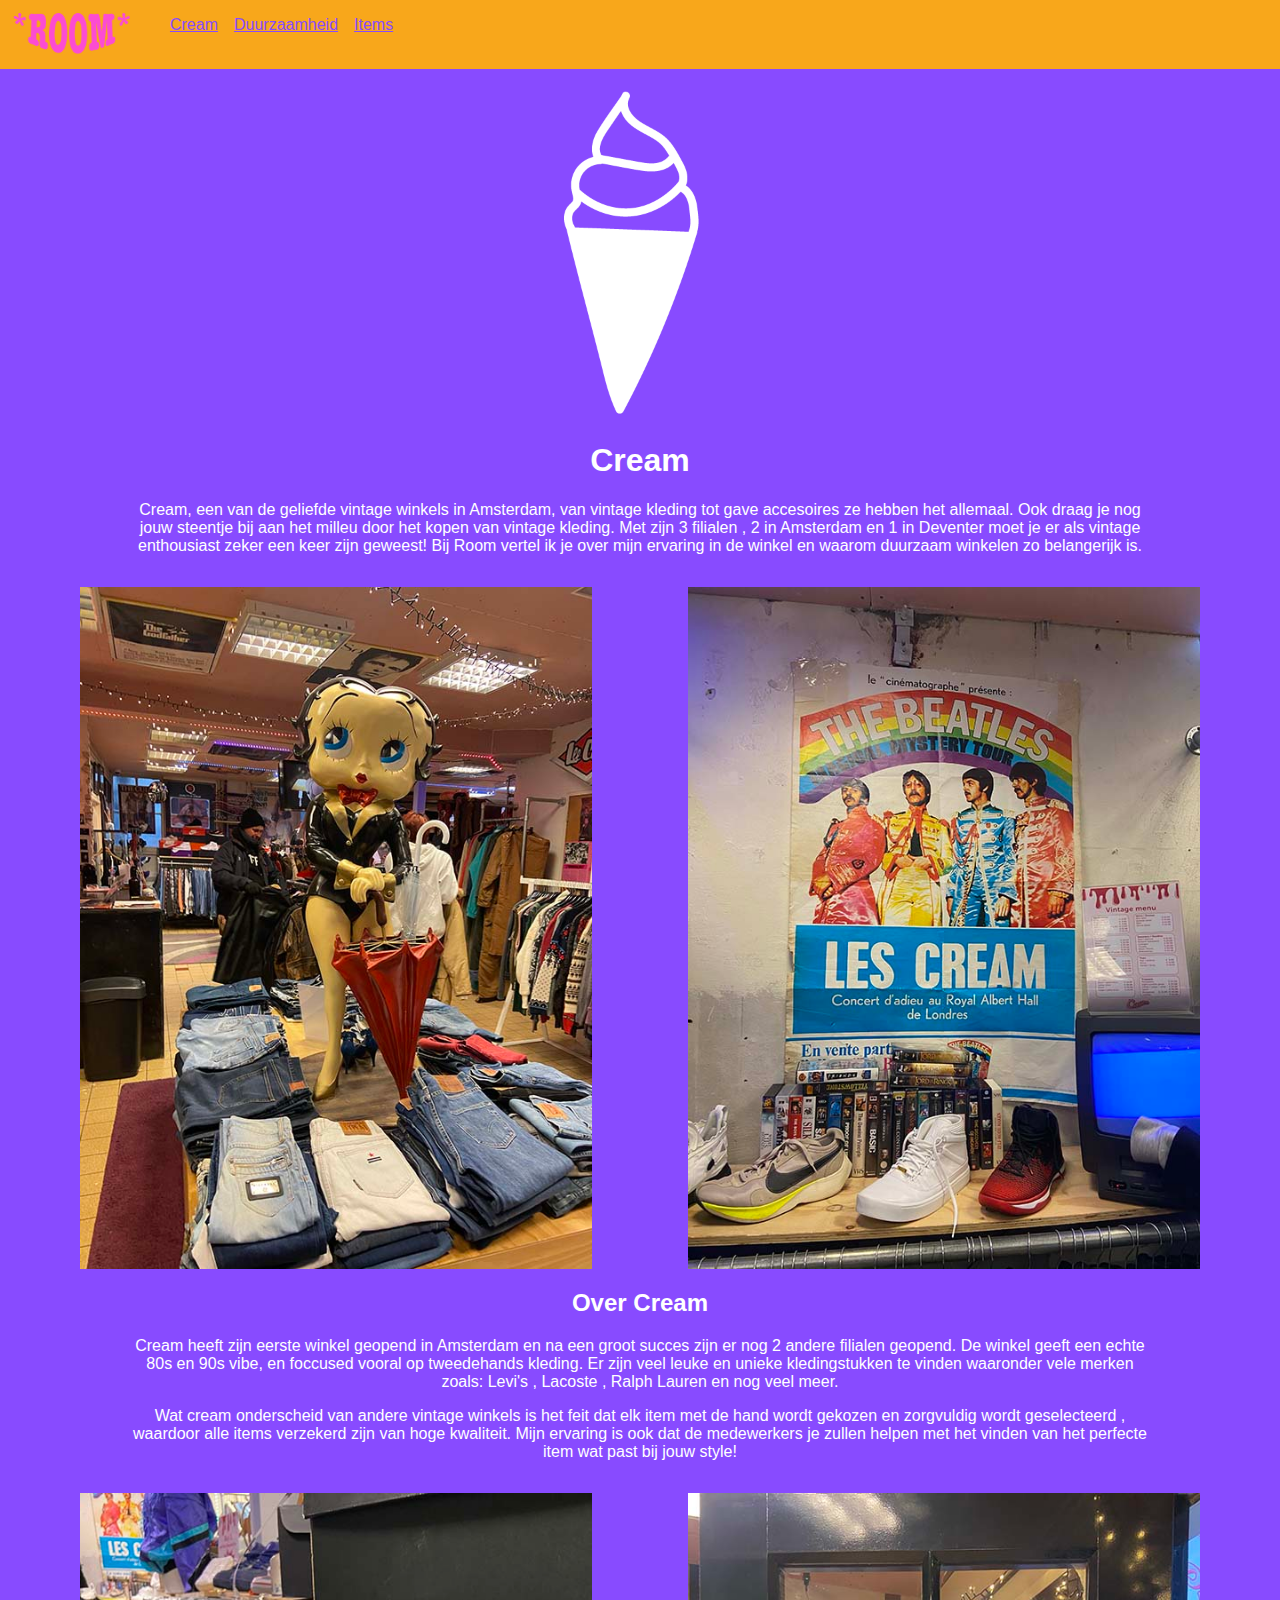
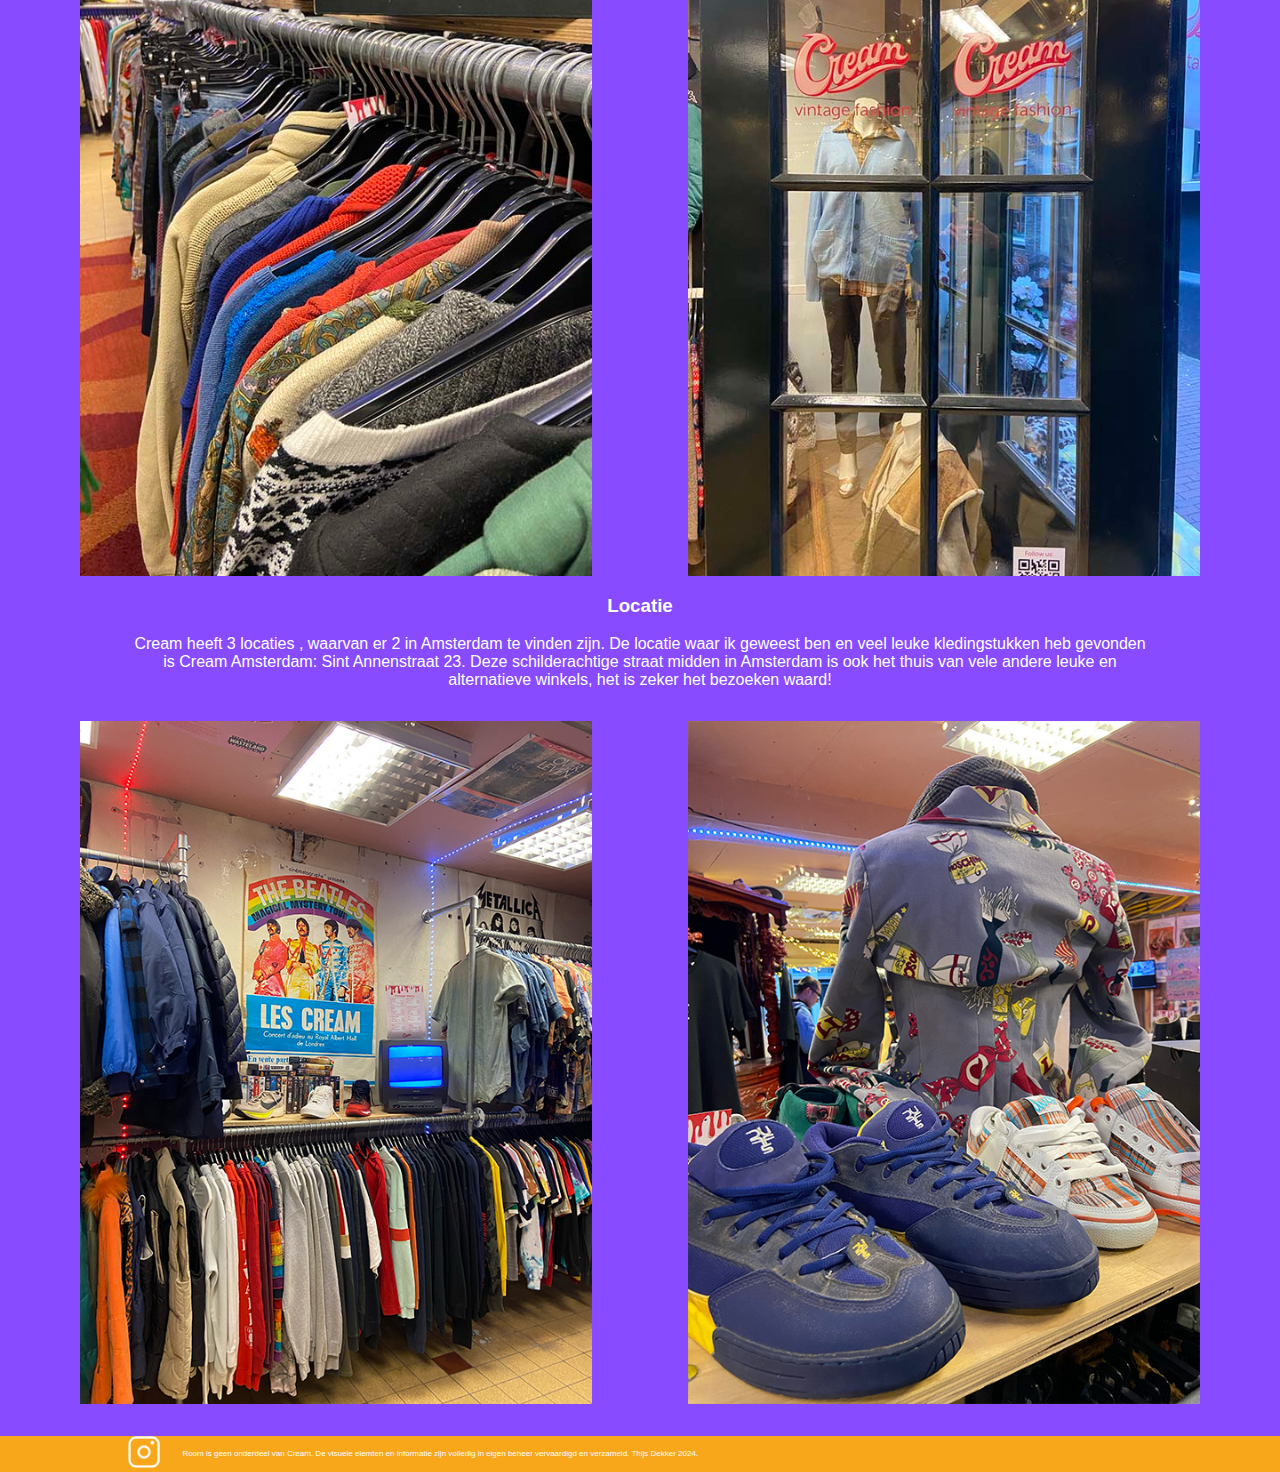
<file: index.html>
<!DOCTYPE html>
<html lang="en">
  <head>
    <meta charset="UTF-8" />
    <meta name="viewport" content="width=device-width, initial-scale=1.0" />
    <link rel="stylesheet" href="style.css" />
    <title>Cream</title>
  </head>
  <body>
    <header>
      <div class="hoofd">
        <a href="index.html">
          <img class="logo" src="image/room.png" alt="room logo paars" />
        </a>
        <nav>
          <ul>
            <li>
              <a href="index.html">Cream</a>
            </li>

            <li>
              <a href="duurzaamheid.html">Duurzaamheid</a>
            </li>

            <li>
              <a href="items.html">Items</a>
            </li>
          </ul>
        </nav>
      </div>
    </header>

    <main>
      <img src="image/slagroompje.png" alt="slagroom ijsje" />
      <article class="pagina1">
        <h1>Cream</h1>
        <p>
          Cream, een van de geliefde vintage winkels in Amsterdam, van vintage
          kleding tot gave accesoires ze hebben het allemaal. Ook draag je nog
          jouw steentje bij aan het milleu door het kopen van vintage kleding.
          Met zijn 3 filialen , 2 in Amsterdam en 1 in Deventer moet je er als
          vintage enthousiast zeker een keer zijn geweest! Bij Room vertel ik je
          over mijn ervaring in de winkel en waarom duurzaam winkelen zo
          belangerijk is.
        </p>
      </article>

      <article class="fotos1">
        <img
          class="winkel1"
          src="image/winkel1.jpg"
          alt="foto van winkel pop"
        />

        <img
          class="winkel2"
          src="image/winkel2.jpg"
          alt="foto van poster cream"
        />
      </article>
      <article class="pagina1">
        <h2>Over Cream</h2>
        <p>
          Cream heeft zijn eerste winkel geopend in Amsterdam en na een groot
          succes zijn er nog 2 andere filialen geopend. De winkel geeft een
          echte 80s en 90s vibe, en foccused vooral op tweedehands kleding. Er
          zijn veel leuke en unieke kledingstukken te vinden waaronder vele
          merken zoals: Levi's , Lacoste , Ralph Lauren en nog veel meer.
        </p>

        <p>
          Wat cream onderscheid van andere vintage winkels is het feit dat elk
          item met de hand wordt gekozen en zorgvuldig wordt geselecteerd ,
          waardoor alle items verzekerd zijn van hoge kwaliteit. Mijn ervaring
          is ook dat de medewerkers je zullen helpen met het vinden van het
          perfecte item wat past bij jouw style!
        </p>
      </article>
      <article class="fotos1">
        <img class="winkel3" src="image/winkel3.jpg" alt="foto van kleding" />
        <img
          class="winkel4"
          src="image/winkel4.jpg"
          alt="foto van deur met cream logo"
        />
      </article>
      <article class="pagina1">
        <h3>Locatie</h3>
        <p>
          Cream heeft 3 locaties , waarvan er 2 in Amsterdam te vinden zijn. De
          locatie waar ik geweest ben en veel leuke kledingstukken heb gevonden
          is Cream Amsterdam: Sint Annenstraat 23. Deze schilderachtige straat
          midden in Amsterdam is ook het thuis van vele andere leuke en
          alternatieve winkels, het is zeker het bezoeken waard!
        </p>
      </article>
      <article class="fotos1">
        <img
          class="winkel5"
          src="image/winkel5.jpg"
          alt="foto van interieur cream"
        />
        <img
          class="winkel6"
          src="image/winkel6.jpg"
          alt="foto van paarse
        schoenen"
        />
      </article>
    </main>

    <footer>
      <a href="https://www.instagram.com/room_tweedehands/">
        <img src="image/ig.png" alt="instagram logo" />
      </a>
      <p class="footertext">
        Room is geen onderdeel van Cream. De visuele elemten en informatie zijn
        volledig in eigen beheer vervaardigd en verzameld. Thijs Dekker 2024.
      </p>
    </footer>
  </body>
</html>
</file>
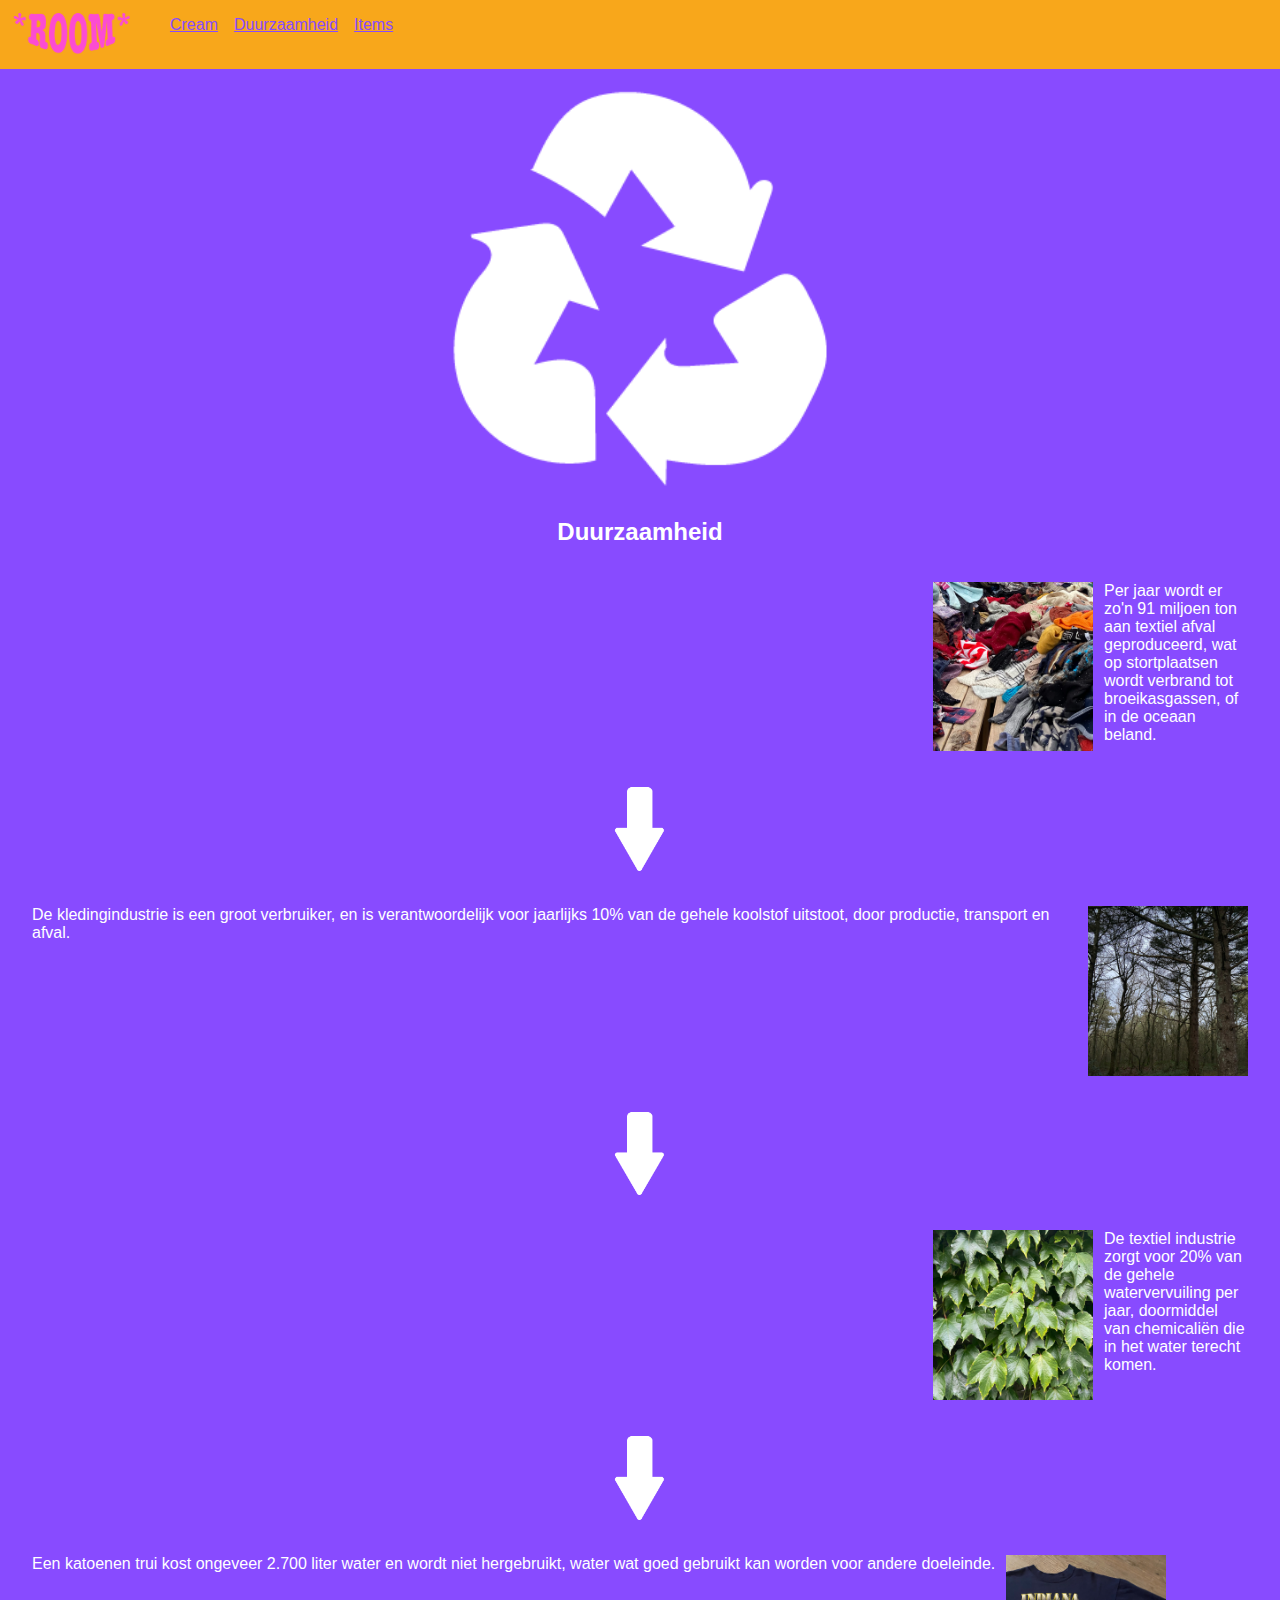
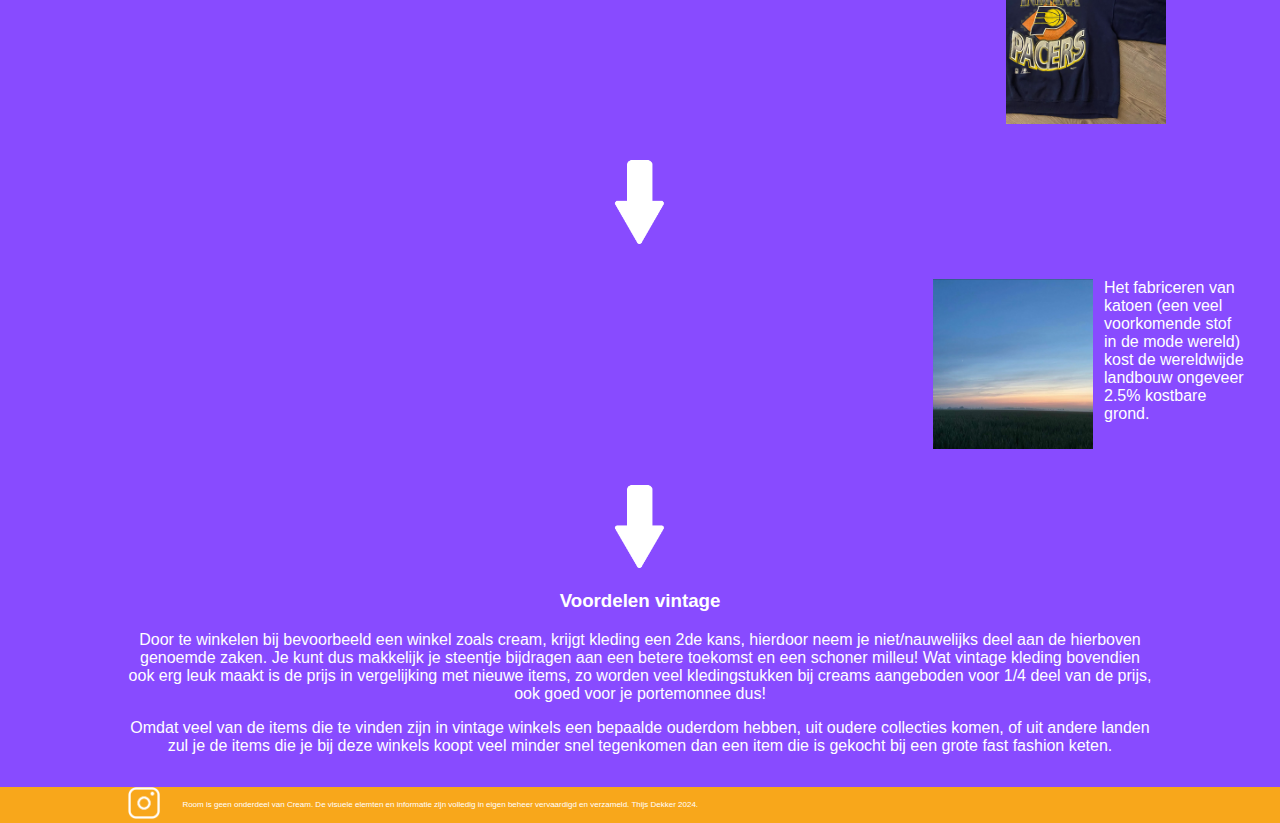
<file: duurzaamheid.html>
<!DOCTYPE html>
<html lang="en">
  <head>
    <meta charset="UTF-8" />
    <meta name="viewport" content="width=device-width, initial-scale=1.0" />
    <link rel="stylesheet" href="style.css" />
    <title>Duurzaamheid</title>
  </head>
  <body>
    <header>
      <div class="hoofd">
        <a href="index.html">
          <img class="logo" src="image/room.png" alt="room logo paars" />
        </a>
        <nav>
          <ul>
            <li>
              <a href="index.html">Cream</a>
            </li>

            <li>
              <a href="duurzaamheid.html">Duurzaamheid</a>
            </li>

            <li>
              <a href="items.html">Items</a>
            </li>
          </ul>
        </nav>
      </div>
    </header>
    <main>
      <img src="image/recycle.png" alt="foto van recycle logo" />
      <article class="pagina1">
        <h2>Duurzaamheid</h2>
      </article>
      <article class="duurzaam1">
        <img src="image/kleding1.jpg" alt="foto van kleding op een stapel" />
        <p>
          Per jaar wordt er zo'n 91 miljoen ton aan textiel afval geproduceerd,
          wat op stortplaatsen wordt verbrand tot broeikasgassen, of in de
          oceaan beland.
        </p>
      </article>
      <img
        class="pijl"
        src="image/pijl1.png"
        alt="pijl die naar beneden wijst"
      />
      <article class="duurzaam2">
        <p>
          De kledingindustrie is een groot verbruiker, en is verantwoordelijk
          voor jaarlijks 10% van de gehele koolstof uitstoot, door productie,
          transport en afval.
        </p>
        <img src="image/boom.jpg" alt="foto van bomen" />
      </article>

      <img
        class="pijl"
        src="image/pijl1.png"
        alt="pijl die naar beneden wijst"
      />
      <article class="duurzaam1">
        <img src="image/blaadje.jpg" alt="foto van blaadjes" />
        <p>
          De textiel industrie zorgt voor 20% van de gehele watervervuiling per
          jaar, doormiddel van chemicaliën die in het water terecht komen.
        </p>
      </article>
      <img
        class="pijl"
        src="image/pijl1.png"
        alt="pijl die naar beneden wijst"
      />
      <article class="duurzaam2">
        <p>
          Een katoenen trui kost ongeveer 2.700 liter water en wordt niet
          hergebruikt, water wat goed gebruikt kan worden voor andere doeleinde.
        </p>
        <img src="image/trui1.jpg" alt="foto van trui" />
      </article>
      <img
        class="pijl"
        src="image/pijl1.png"
        alt="pijl die naar beneden wijst"
      />
      <article class="duurzaam1">
        <img src="image/land.jpg" alt="foto van een stuk land" />
        <p>
          Het fabriceren van katoen (een veel voorkomende stof in de mode
          wereld) kost de wereldwijde landbouw ongeveer 2.5% kostbare grond.
        </p>
      </article>
      <img
        class="pijl"
        src="image/pijl1.png"
        alt="pijl die naar beneden wijst"
      />
      <article class="pagina1">
        <h3>Voordelen vintage</h3>
        <p>
          Door te winkelen bij bevoorbeeld een winkel zoals cream, krijgt
          kleding een 2de kans, hierdoor neem je niet/nauwelijks deel aan de
          hierboven genoemde zaken. Je kunt dus makkelijk je steentje bijdragen
          aan een betere toekomst en een schoner milleu! Wat vintage kleding
          bovendien ook erg leuk maakt is de prijs in vergelijking met nieuwe
          items, zo worden veel kledingstukken bij creams aangeboden voor 1/4
          deel van de prijs, ook goed voor je portemonnee dus!
        </p>

        <p>
          Omdat veel van de items die te vinden zijn in vintage winkels een
          bepaalde ouderdom hebben, uit oudere collecties komen, of uit andere
          landen zul je de items die je bij deze winkels koopt veel minder snel
          tegenkomen dan een item die is gekocht bij een grote fast fashion
          keten.
        </p>
      </article>
    </main>
    <footer>
      <a href="https://www.instagram.com/room_tweedehands/">
        <img src="image/ig.png" alt="instagram logo" />
      </a>
      <p class="footertext">
        Room is geen onderdeel van Cream. De visuele elemten en informatie zijn
        volledig in eigen beheer vervaardigd en verzameld. Thijs Dekker 2024.
      </p>
    </footer>
  </body>
</html>
</file>
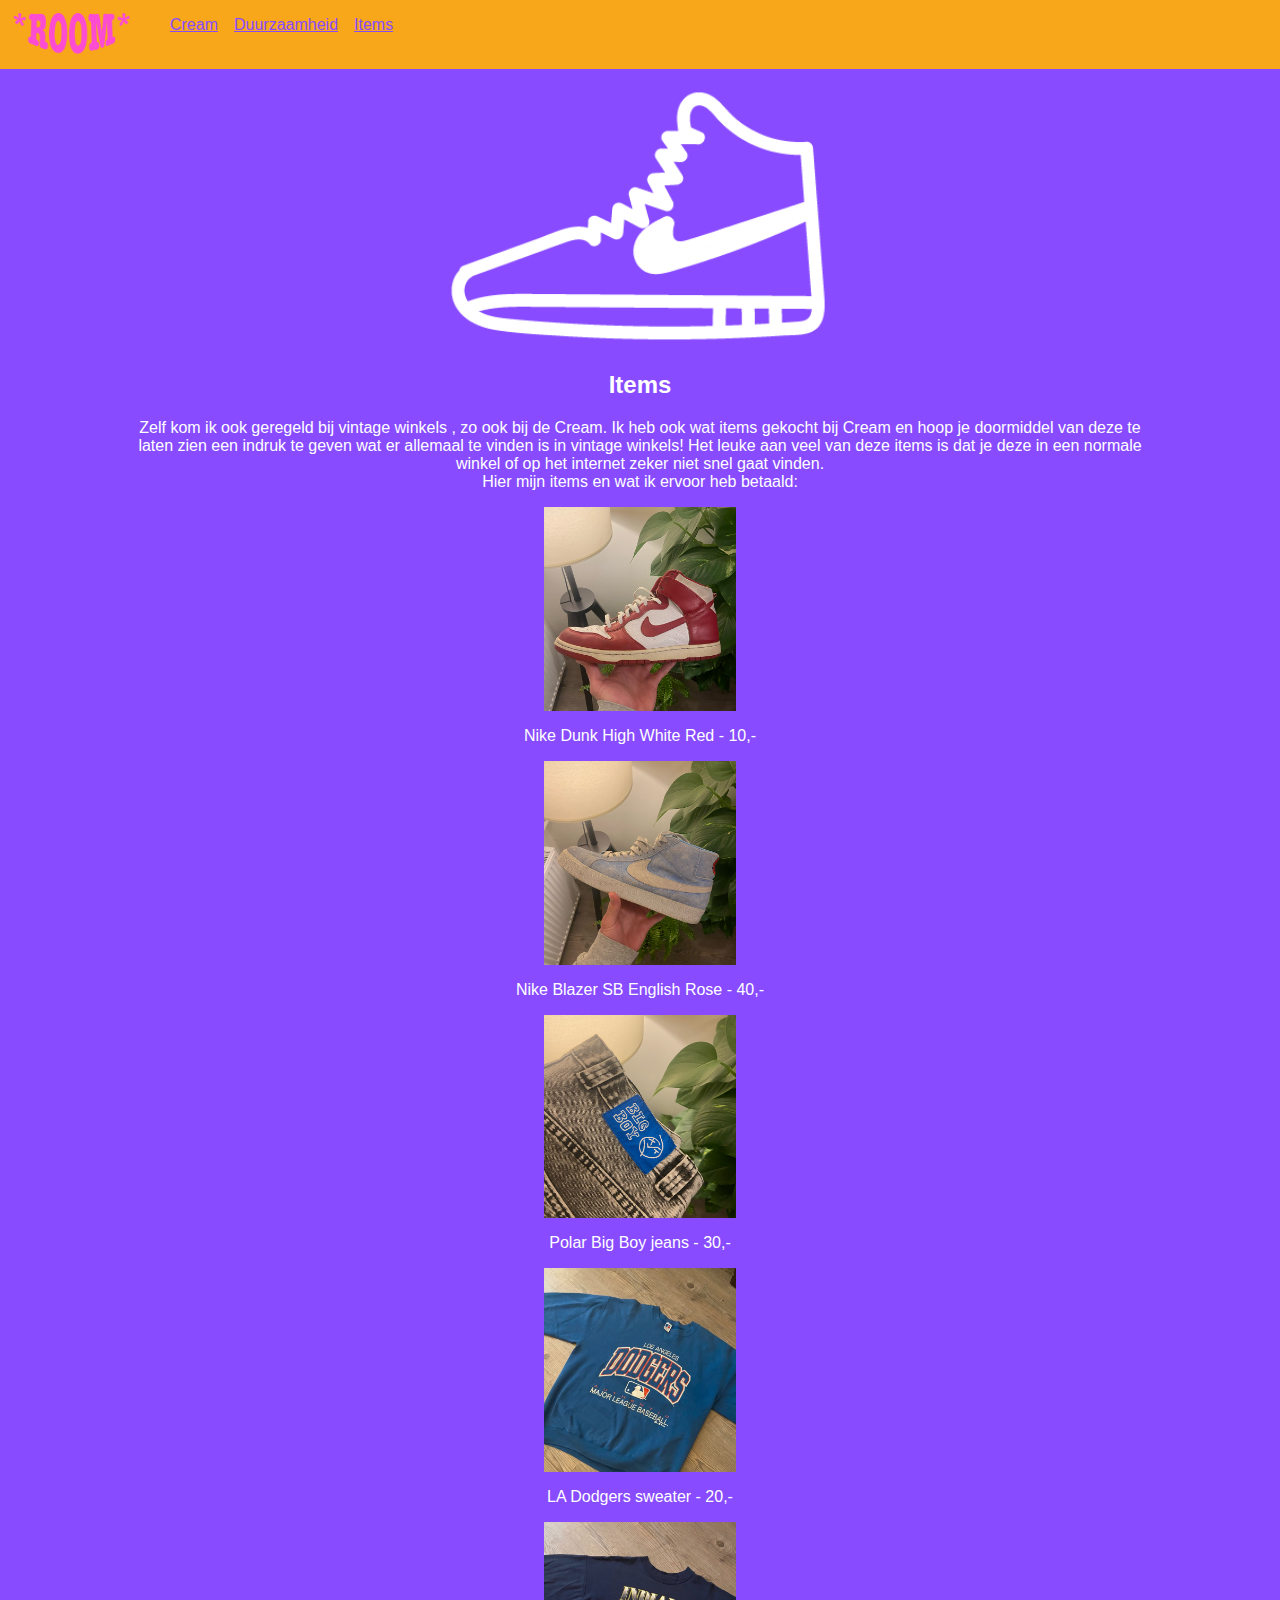
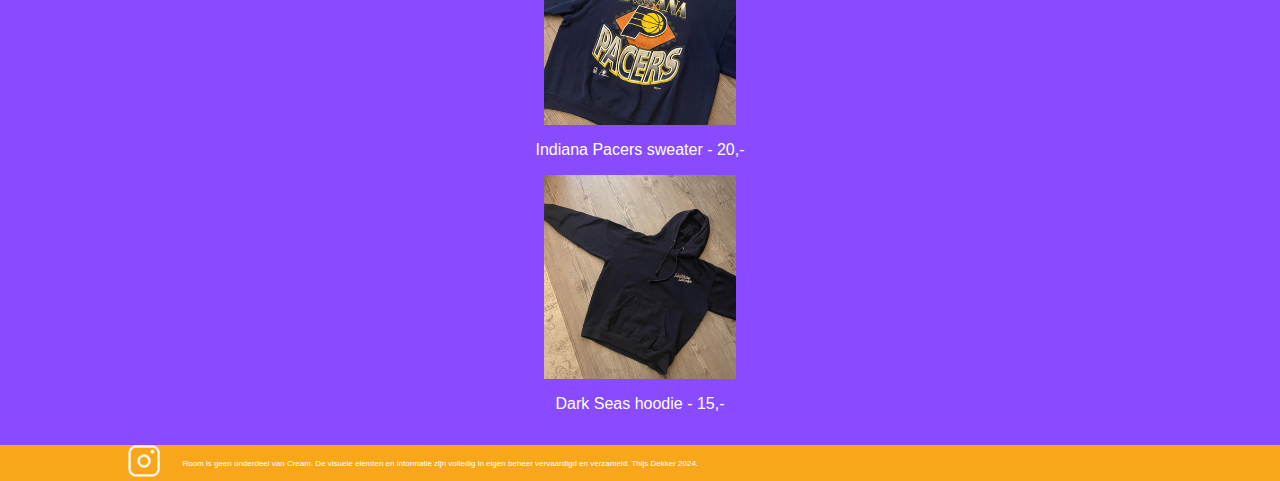
<file: items.html>
<!DOCTYPE html>
<html lang="en">
  <head>
    <meta charset="UTF-8" />
    <meta name="viewport" content="width=device-width, initial-scale=1.0" />
    <link rel="stylesheet" href="style.css" />
    <title>Items</title>
  </head>
  <body>
    <header>
      <div class="hoofd">
        <a href="index.html">
          <img class="logo" src="image/room.png" alt="room logo paars" />
        </a>
        <nav>
          <ul>
            <li>
              <a href="index.html">Cream</a>
            </li>

            <li>
              <a href="duurzaamheid.html">Duurzaamheid</a>
            </li>

            <li>
              <a href="items.html">Items</a>
            </li>
          </ul>
        </nav>
      </div>
    </header>
    <main>
      <img src="image/schoentje.png" alt="jordan schoen icoon" />
      <article class="pagina1">
        <h2>Items</h2>
        <p>
          Zelf kom ik ook geregeld bij vintage winkels , zo ook bij de Cream. Ik
          heb ook wat items gekocht bij Cream en hoop je doormiddel van deze te
          laten zien een indruk te geven wat er allemaal te vinden is in vintage
          winkels! Het leuke aan veel van deze items is dat je deze in een
          normale winkel of op het internet zeker niet snel gaat vinden.
          <br />
          Hier mijn items en wat ik ervoor heb betaald:
        </p>
      </article>
      <article class="pagina1">
        <img class="item" src="image/schoenen1.jpg" alt="nike dunk rood" />
        <p>Nike Dunk High White Red - 10,-</p>
        <img
          class="item"
          src="image/schoen2.jpg"
          alt="nike blazer english rose"
        />
        <p>Nike Blazer SB English Rose - 40,-</p>
        <img class="item" src="image/broek.jpg" alt="polar big boys" />
        <p>Polar Big Boy jeans - 30,-</p>
        <img class="item" src="image/trui.jpg" alt="dodgers sweater blauw" />
        <p>LA Dodgers sweater - 20,-</p>
        <img class="item" src="image/trui2.jpg" alt="Indiana Pacers sweater" />
        <p>Indiana Pacers sweater - 20,-</p>
        <img class="item" src="image/trui3.jpg" alt="Dark Seas hoodie blauw" />
        <p>Dark Seas hoodie - 15,-</p>
      </article>
    </main>
    <footer>
      <a href="https://www.instagram.com/room_tweedehands/">
        <img src="image/ig.png" alt="instagram logo" />
      </a>
      <p class="footertext">
        Room is geen onderdeel van Cream. De visuele elemten en informatie zijn
        volledig in eigen beheer vervaardigd en verzameld. Thijs Dekker 2024.
      </p>
    </footer>
  </body>
</html>
</file>
<file: style.css>
/* BODY CSS */
body {
  background-color: #884bff;
  margin: 0;
  overflow-x: hidden;
}

/* HEADER CSS */
header {
  position: sticky;
  top: 0;
  left: 0;
  width: 100%;
  z-index: 99;
  background-color: #f8a71b;
  display: flex;
  flex-direction: row;
}

.logo {
  max-width: 60%;
  max-height: 60%;
  float: left;
  margin-top: 0.8em;
  margin-left: 0.8em;
}

nav {
  width: 50vw;
}

nav a {
  text-decoration: underline;
  color: #884bff;
  font-family: "DIN Alternate Bold", "Gill Sans MT", Calibri, "Trebuchet MS",
    sans-serif;
}

ul {
  display: flex;
  list-style-type: none;
  gap: 1em;
}

/* TEKST EN FOTO OPMAAK */

.pagina1 {
  text-align: center;
  width: 80vw;
  margin-left: 10vw;
}

h1 {
  font-family: "American Typewriter", sans-serif;
  color: white;
}

h2 {
  font-family: "American Typewriter", sans-serif;
  color: white;
}

h3 {
  font-family: "American Typewriter", sans-serif;
  color: white;
}

p {
  font-family: "DIN Alternate Bold", "Gill Sans MT", "Trebuchet MS", sans-serif;
  color: white;
}

.winkel1 {
  width: 40%;
  margin-right: 1em;
}

.winkel2 {
  width: 40%;
}

.winkel3 {
  width: 40%;
  margin-right: 1em;
}

.winkel4 {
  width: 40%;
}

.winkel5 {
  width: 40%;
  margin-right: 1em;
}

.winkel6 {
  width: 40%;
}

.fotos1 {
  display: flex;
  flex-direction: row;
  justify-content: center;
}

main img {
  display: block;
  margin-left: auto;
  margin-right: auto;
  width: 30%;
  margin-top: 1em;
}

.duurzaamheid {
  justify-content: center;
}

.duurzaam1 {
  display: flex;
  flex-direction: row;
  margin-left: 2em;
  margin-right: 2em;
}

.duurzaam1 img {
  margin-right: 0.7em;
  width: 10em;
  margin-bottom: 1em;
}

.duurzaam1 p {
  width: 9em;
}

.pijl {
  margin-bottom: 1em;
  width: 4em;
}

.duurzaam2 {
  display: flex;
  flex-direction: row;
  margin-left: 2em;
  margin-right: 2em;
}

.duurzaam2 img {
  margin-left: 0.7em;
  width: 10em;
  margin-bottom: 1em;
}

.item {
  width: 12em;
}

/* FOOTER CSS */

.footertext {
  font-family: "DIN Alternate Bold", "Gill Sans MT", "Trebuchet MS", sans-serif;
  font-size: 0.5em;
  text-align: center;
  padding-left: 2.8em;
  padding-right: 10em;
  justify-content: center;
}

footer img {
  width: 2em;
  height: 2em;
  margin-left: 10vw;
}

footer {
  left: 0;
  bottom: 0;
  width: 100vw;
  background-color: #f8a71b;
  color: white;
  display: flex;
  align-items: center;
  margin-top: 2em;
}
</file>
